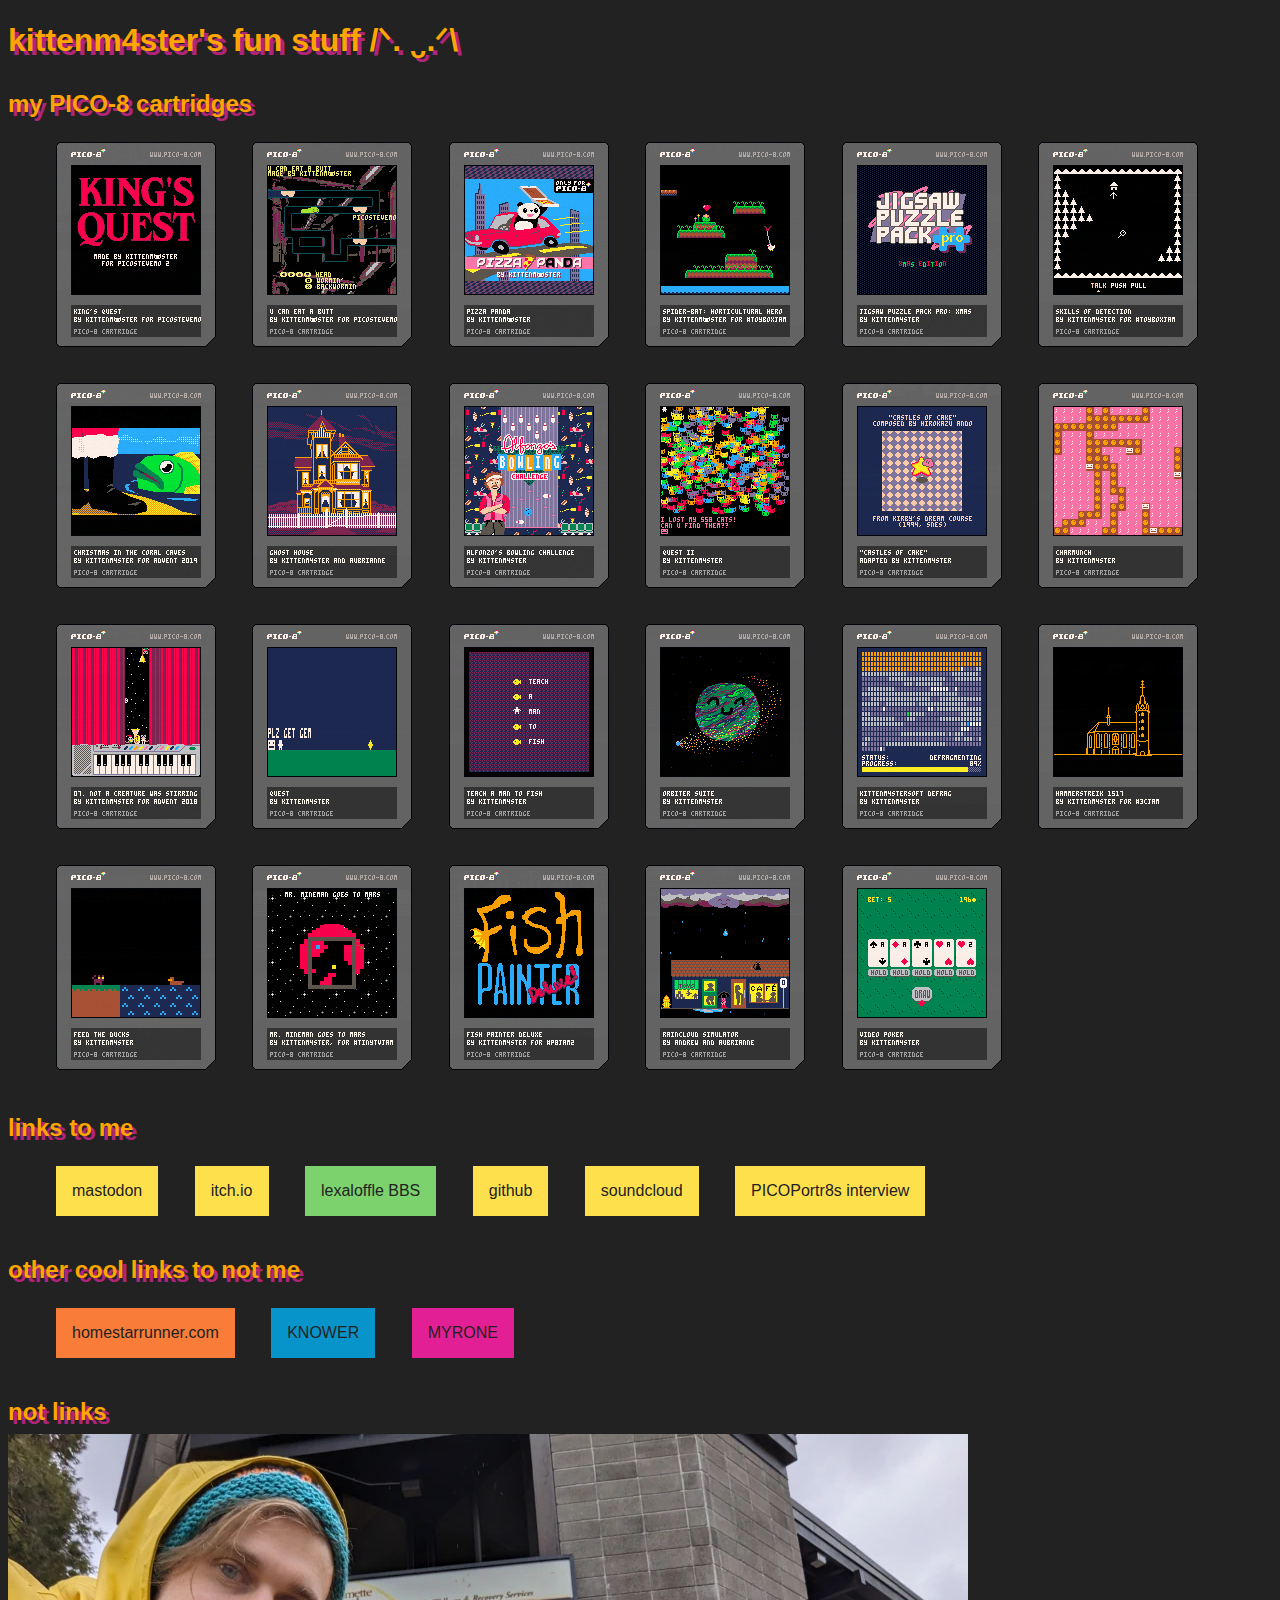
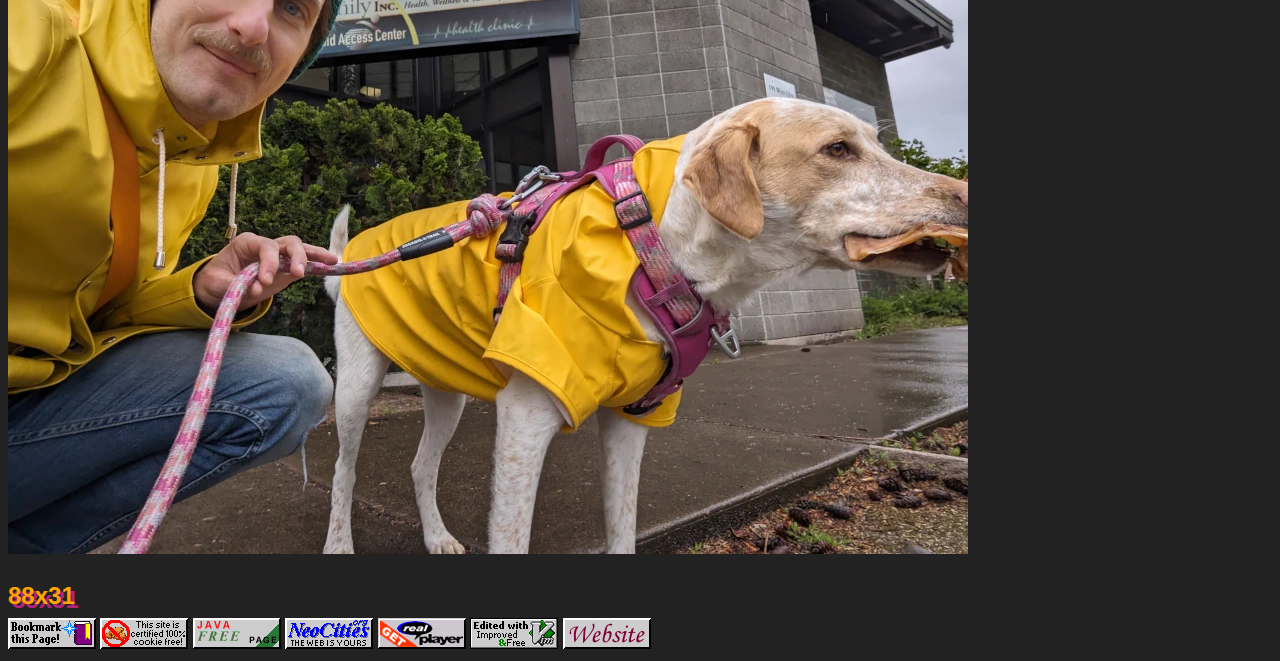
<file: index.html>
<!doctype html>
<html lang="en">
  <head>
    <meta charset="utf-8">
    <meta name="viewport" content="width=device-width, initial-scale=1.0">
    <meta name="theme-color" content="#222">
    <title>kittenm4ster's fun stuff /ᐠ. ᴗ.ᐟ\</title>
    <link href="css/style.css" rel="stylesheet" type="text/css" media="all">
    <link rel="icon" sizes="16x16" href="img/favicon_16.png">
    <link rel="icon" sizes="128x128" href="img/favicon_128.png">
  </head>
  <body>
    <header>
      <h1>kittenm4ster's fun stuff
        <span class="kaomoji">/ᐠ. <sub>ᴗ</sub>.ᐟ\</span>
      </h1>
    </header>

    <main>
      <h2>my PICO-8 cartridges</h2>
      <ul class="pico8-carts">
        <li>
          <a class="no-disco" href="https://kittenm4ster.itch.io/kings-quest">
            <img src="img/carts/kquest.p8.png" width="160" height="205" alt="KING'S QUEST" />
          </a>
        </li>
        <li>
          <a class="no-disco" href="https://kittenm4ster.itch.io/u-can-eat-a-butt">
            <img src="img/carts/buttworm.p8.png" width="160" height="205" alt="u can eat a butt" />
          </a>
        </li>
        <li>
          <a class="no-disco" href="https://pizzapanda.pizza">
            <img src="img/carts/pizza_panda.p8.png" width="160" height="205" alt="PIZZA PANDA" />
          </a>
        </li>
        <li>
          <a class="no-disco" href="https://kittenm4ster.itch.io/spider-bat-horticultural-hero">
            <img src="img/carts/spiderbat.p8.png" width="160" height="205" alt="Spider-Bat: Horticultural Hero" />
          </a>
        </li>
        <li>
          <a class="no-disco" href="https://kittenm4ster.itch.io/jigsaw-puzzle-pack-pro-xmas">
            <img src="img/carts/jigsaw_xmas.p8.png" width="160" height="205" alt="Jigsaw Puzzle Pack Pro: Xmas Edition" />
          </a>
        </li>
        <li>
          <a class="no-disco" href="https://kittenm4ster.itch.io/skills-of-detection">
            <img src="img/carts/skills_of_detection.p8.png" width="160" height="205" alt="Skills of Detection" />
          </a>
        </li>
        <li>
          <a class="no-disco" href="https://kittenm4ster.itch.io/christmas-in-the-coral-caves">
            <img src="img/carts/xmasfish.p8.png" width="160" height="205" alt="Christmas In The Coral Caves" />
          </a>
        </li>
        <li>
          <a class="no-disco" href="https://kittenm4ster.itch.io/ghost-house">
            <img src="img/carts/ghosthouse.p8.png" width="160" height="205" alt="GHOST HOUSE" />
          </a>
        </li>
        <li>
          <a class="no-disco" href="https://kittenm4ster.itch.io/abc">
            <img src="img/carts/abc.p8.png" width="160" height="205" alt="Alfonzo's Bowling Challenge" />
          </a>
        </li>
        <li>
          <a class="no-disco" href="https://kittenm4ster.itch.io/quest-2">
            <img src="img/carts/quest2.p8.png" width="160" height="205" alt="QUEST II" />
          </a>
        </li>
        <li>
          <a class="no-disco" href="https://www.lexaloffle.com/bbs/?pid=castlesofcake#p">
            <img src="img/carts/castlesofcake.p8.png" width="160" height="205" alt="&ldquo;Castles of Cake&rdquo;" />
          </a>
        </li>
        <li>
          <a class="no-disco" href="https://www.lexaloffle.com/bbs/?pid=charmunch#p">
            <img src="img/carts/charmunch.p8.png" width="160" height="205" alt="charmunch" />
          </a>
        </li>
        <li>
          <a class="no-disco" href="https://www.lexaloffle.com/bbs/?pid=nacwseswahmmm#p">
            <img src="img/carts/nacws.p8.png" width="160" height="205" alt="Not A Creature Was Stirring" />
          </a>
        </li>
        <li>
          <a class="no-disco" href="https://www.lexaloffle.com/bbs/?pid=59095#p">
            <img src="img/carts/quest.p8.png" width="160" height="205" alt="QUEST" />
          </a>
        </li>
        <li>
          <a class="no-disco" href="https://www.lexaloffle.com/bbs/?pid=56542#p">
            <img src="img/carts/l2fish.p8.png" width="160" height="205" alt="Teach A Man To Fish" />
          </a>
        </li>
        <li>
          <a class="no-disco" href="https://www.lexaloffle.com/bbs/?pid=51156#p">
            <img src="img/carts/orbsuite.p8.png" width="160" height="205" alt="Orbiter Suite" />
          </a>
        </li>
        <li>
          <a class="no-disco" href="https://www.lexaloffle.com/bbs/?pid=49283#p">
            <img src="img/carts/defrag.p8.png" width="160" height="205" alt="KITTENM4STERSOFT DEFRAG" />
          </a>
        </li>
        <li>
          <a class="no-disco" href="https://www.lexaloffle.com/bbs/?pid=45656#p">
            <img src="img/carts/luther.p8.png" width="160" height="205" alt="HAMMERSTREIK 1517" />
          </a>
        </li>
        <li>
          <a class="no-disco" href="https://www.lexaloffle.com/bbs/?pid=40777#p">
            <img src="img/carts/feedduck.p8.png" width="160" height="205" alt="Feed The Ducks" />
          </a>
        </li>
        <li>
          <a class="no-disco" href="https://www.lexaloffle.com/bbs/?pid=36322#p">
            <img src="img/carts/mineman.p8.png" width="160" height="205" alt="Mr. Mineman Goes to Mars" />
          </a>
        </li>
        <li>
          <a class="no-disco" href="https://www.lexaloffle.com/bbs/?pid=21725#p">
            <img src="img/carts/fishpaint.p8.png" width="160" height="205" alt="Fish Painter Deluxe!" />
          </a>
        </li>
        <li>
          <a class="no-disco" href="https://www.lexaloffle.com/bbs/?pid=17186#p">
            <img src="img/carts/cloudsim.p8.png" width="160" height="205" alt="Raincloud Simulator" />
          </a>
        </li>
        <li>
          <a class="no-disco" href="https://www.lexaloffle.com/bbs/?pid=51509#p">
            <img src="img/carts/vidpoker.p8.png" width="160" height="205" alt="Video Poker" />
          </a>
        </li>
      </ul>

      <h2>links to me</h2>
      <ul>
        <li><a rel="me" href="https://mastodon.gamedev.place/@kittenm4ster">mastodon</a></li>
        <li><a href="https://kittenm4ster.itch.io/">itch.io</a></li>
        <li><a href="https://www.lexaloffle.com/bbs/?uid=9551">lexaloffle BBS</a></li>
        <li><a href="https://github.com/andmatand">github</a></li>
        <li><a href="https://soundcloud.com/andmatand">soundcloud</a></li>
        <li><a href="interview/index.html">PICOPortr8s interview</a></li>
      </ul>

      <h2>other cool links to not me</h2>
      <ul>
        <li><a href="https://www.homestarrunner.com">homestarrunner.com</a></li>
        <li><a href="https://youtu.be/tuhe1CpHRxY">KNOWER</a></li>
        <li><a href="https://myrone.bandcamp.com/">MYRONE</a></li>
      </ul>

      <h2>not links</h2>
      <ul class="not-links">
        <li>
          <picture>
            <source type="image/webp" srcset="img/rain_buddies.webp">
            <img src="img/rain_buddies.jpg" width="960" height="720" alt="a photo of me and a dog outside wearing matching yellow raincoats" />
          </picture>
        </li>
      </ul>

      <h2>88x31</h2>
      <section id="badges">
        <a class="no-disco" href="javascript:alert('oh ummm i didn\'t think u would actually click this!');">
          <img src="img/badges/bookmark_this_page.gif" width="88" height="31" alt="Bookmark this Page!" />
        </a>
        <img src="img/badges/cookie_free.gif" width="88" height="31" alt="This site is certified 100% cookie free!" />
        <img src="img/badges/java_free.gif" width="88" height="31" alt="GET real player" />
        <a class="no-disco" href="https://neocities.org">
          <img src="img/badges/neocities.gif" width="88" height="31" alt="NeoCities.org THE WEB IS YOURS" />
        </a>
        <img src="img/badges/realp.gif" width="88" height="31" alt="GET real player" />
        <a class="no-disco" href="https://www.vim.org">
          <img src="img/badges/vim.gif" width="88" height="31" alt="Edited with Vim" />
        </a>
        <a class="no-disco" href="https://www.example.com">
          <img src="img/badges/website.gif" width="88" height="31" alt="Website" />
        </a>
      </section>
    </main>

    <script src="js/main.js"></script>
  </body>
</html>
</file>
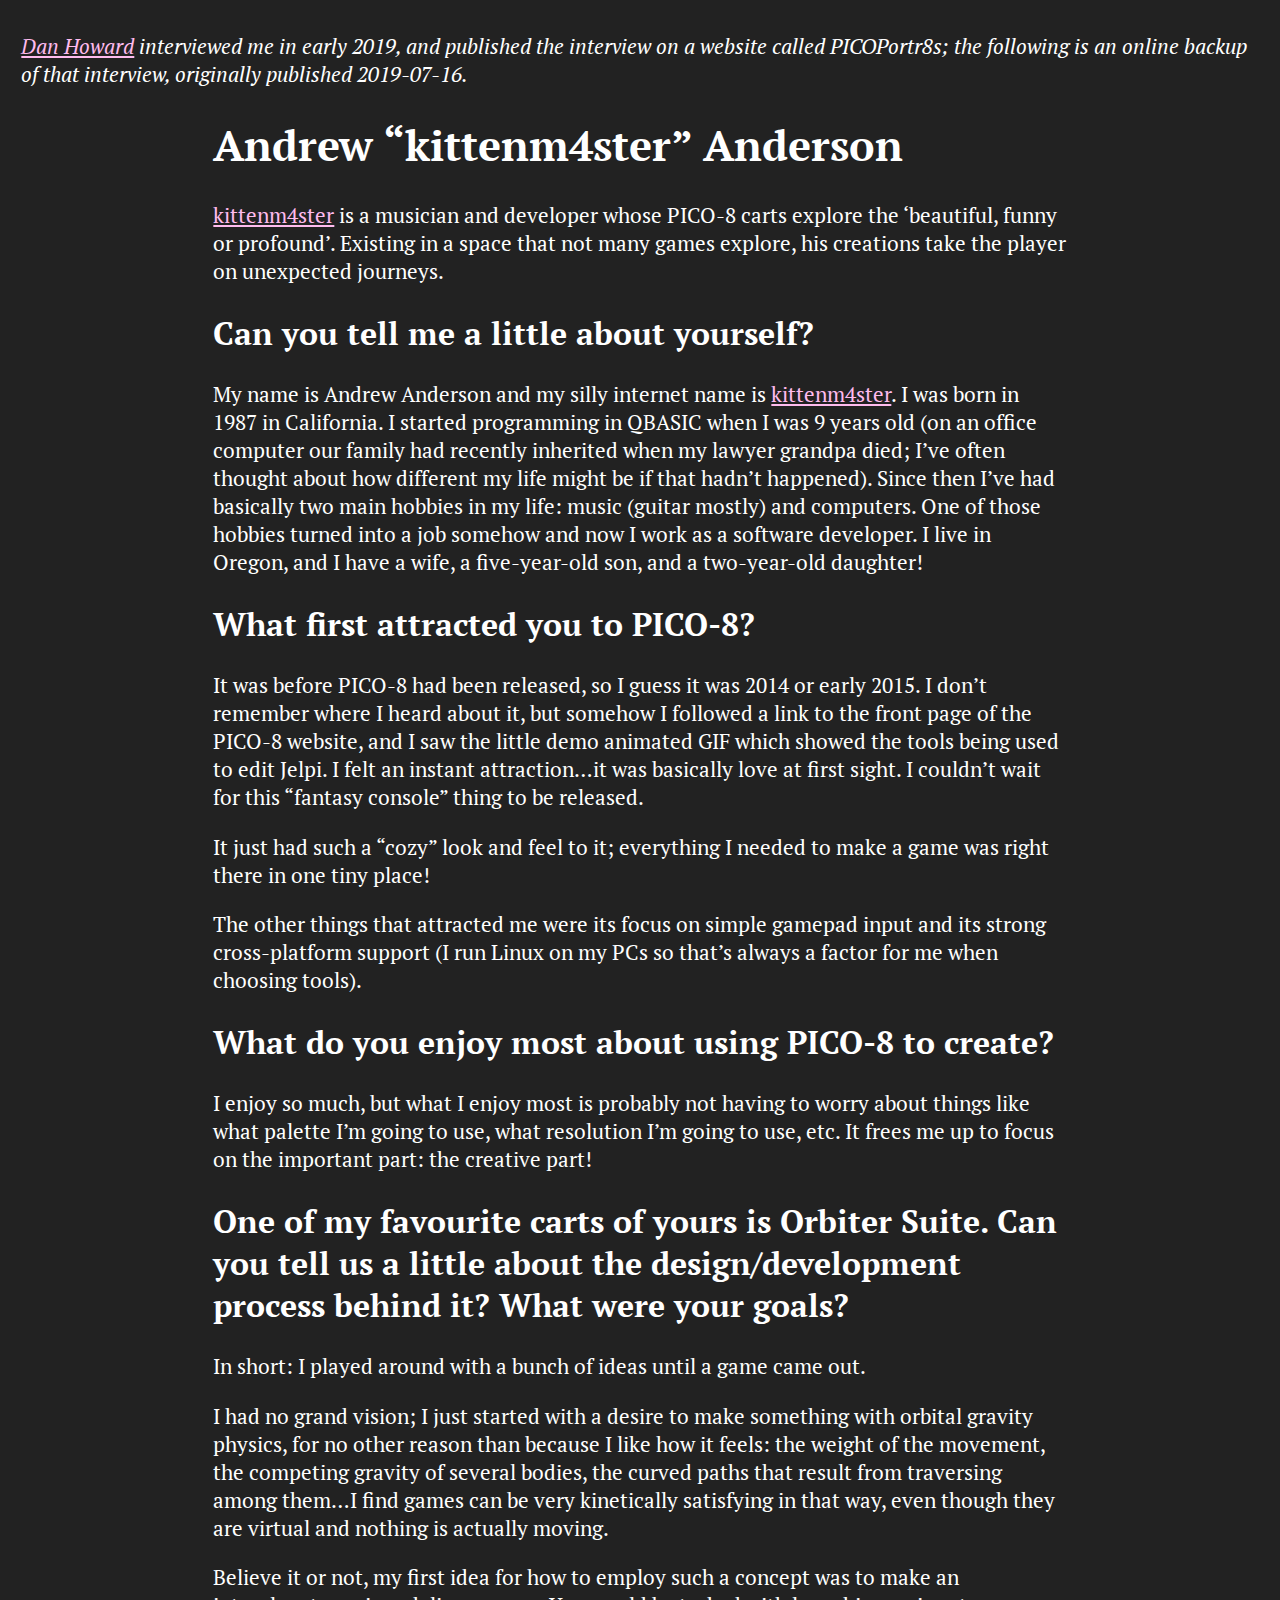
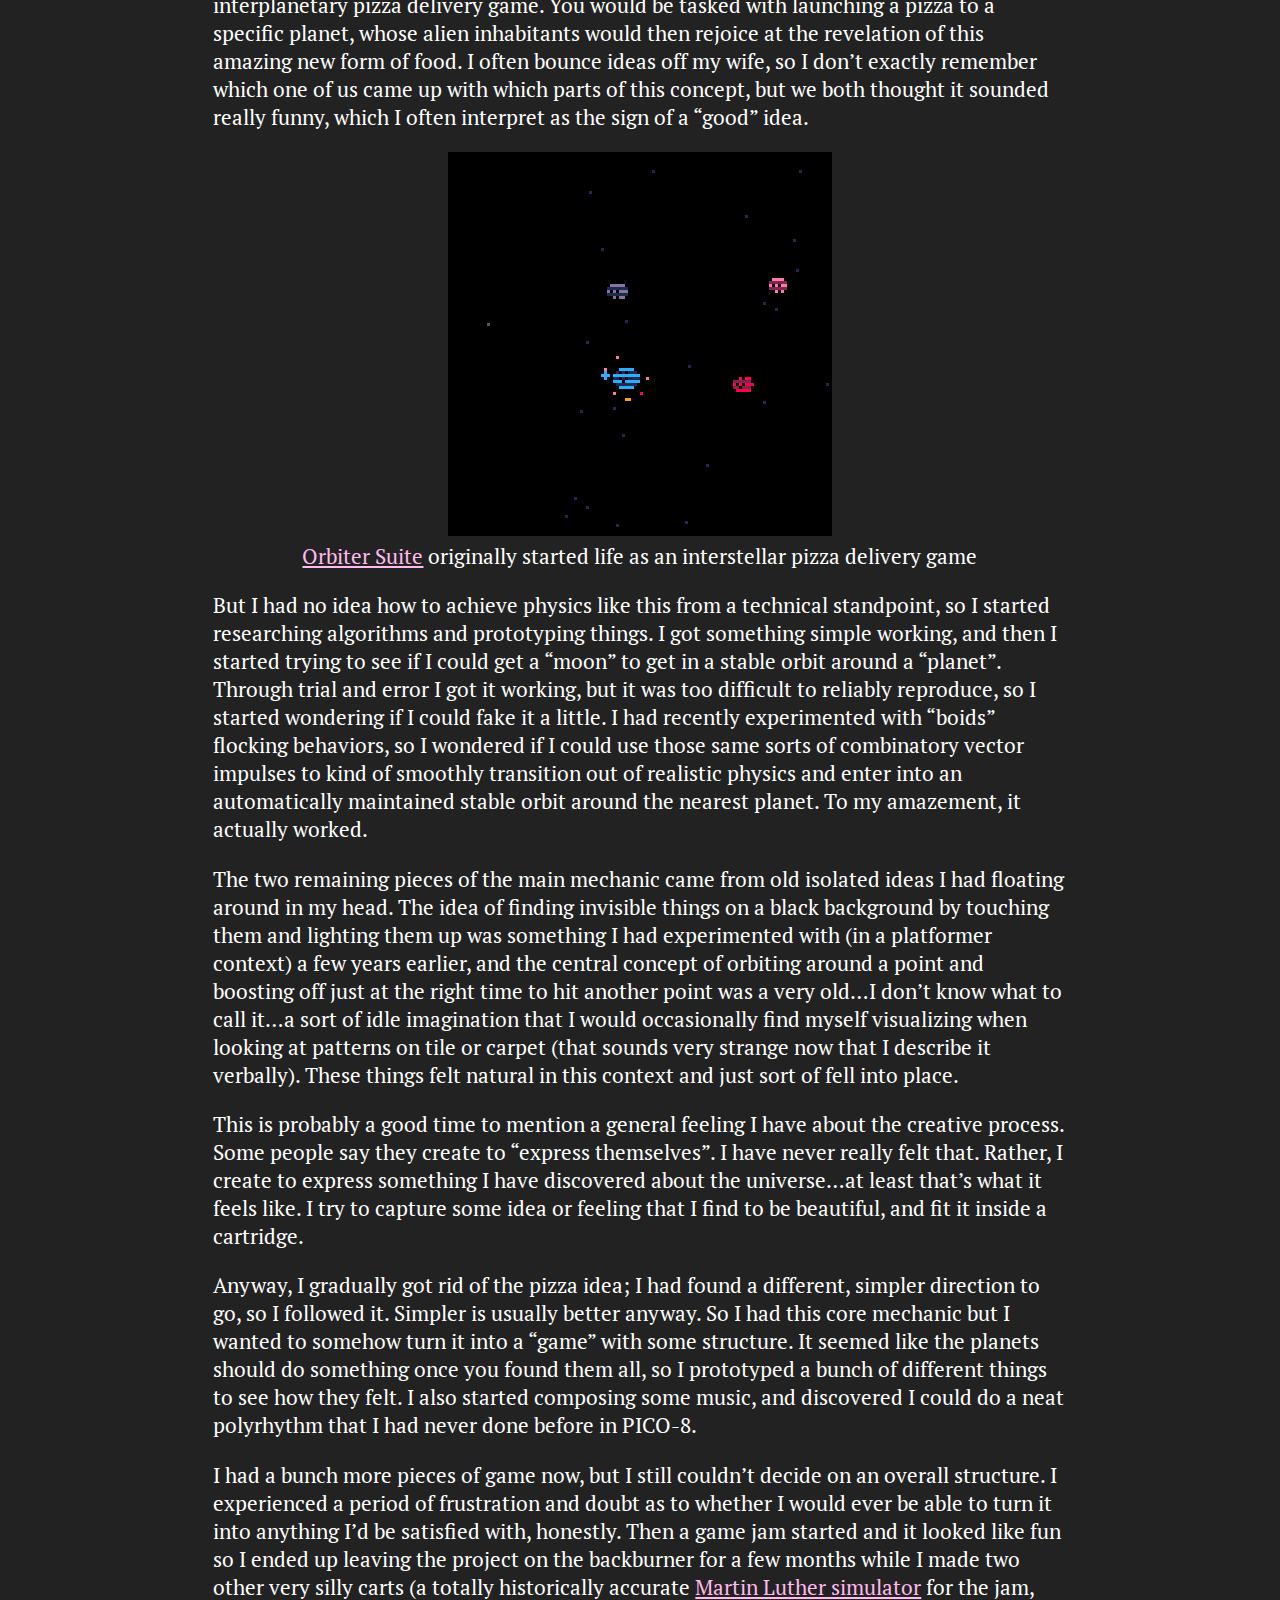
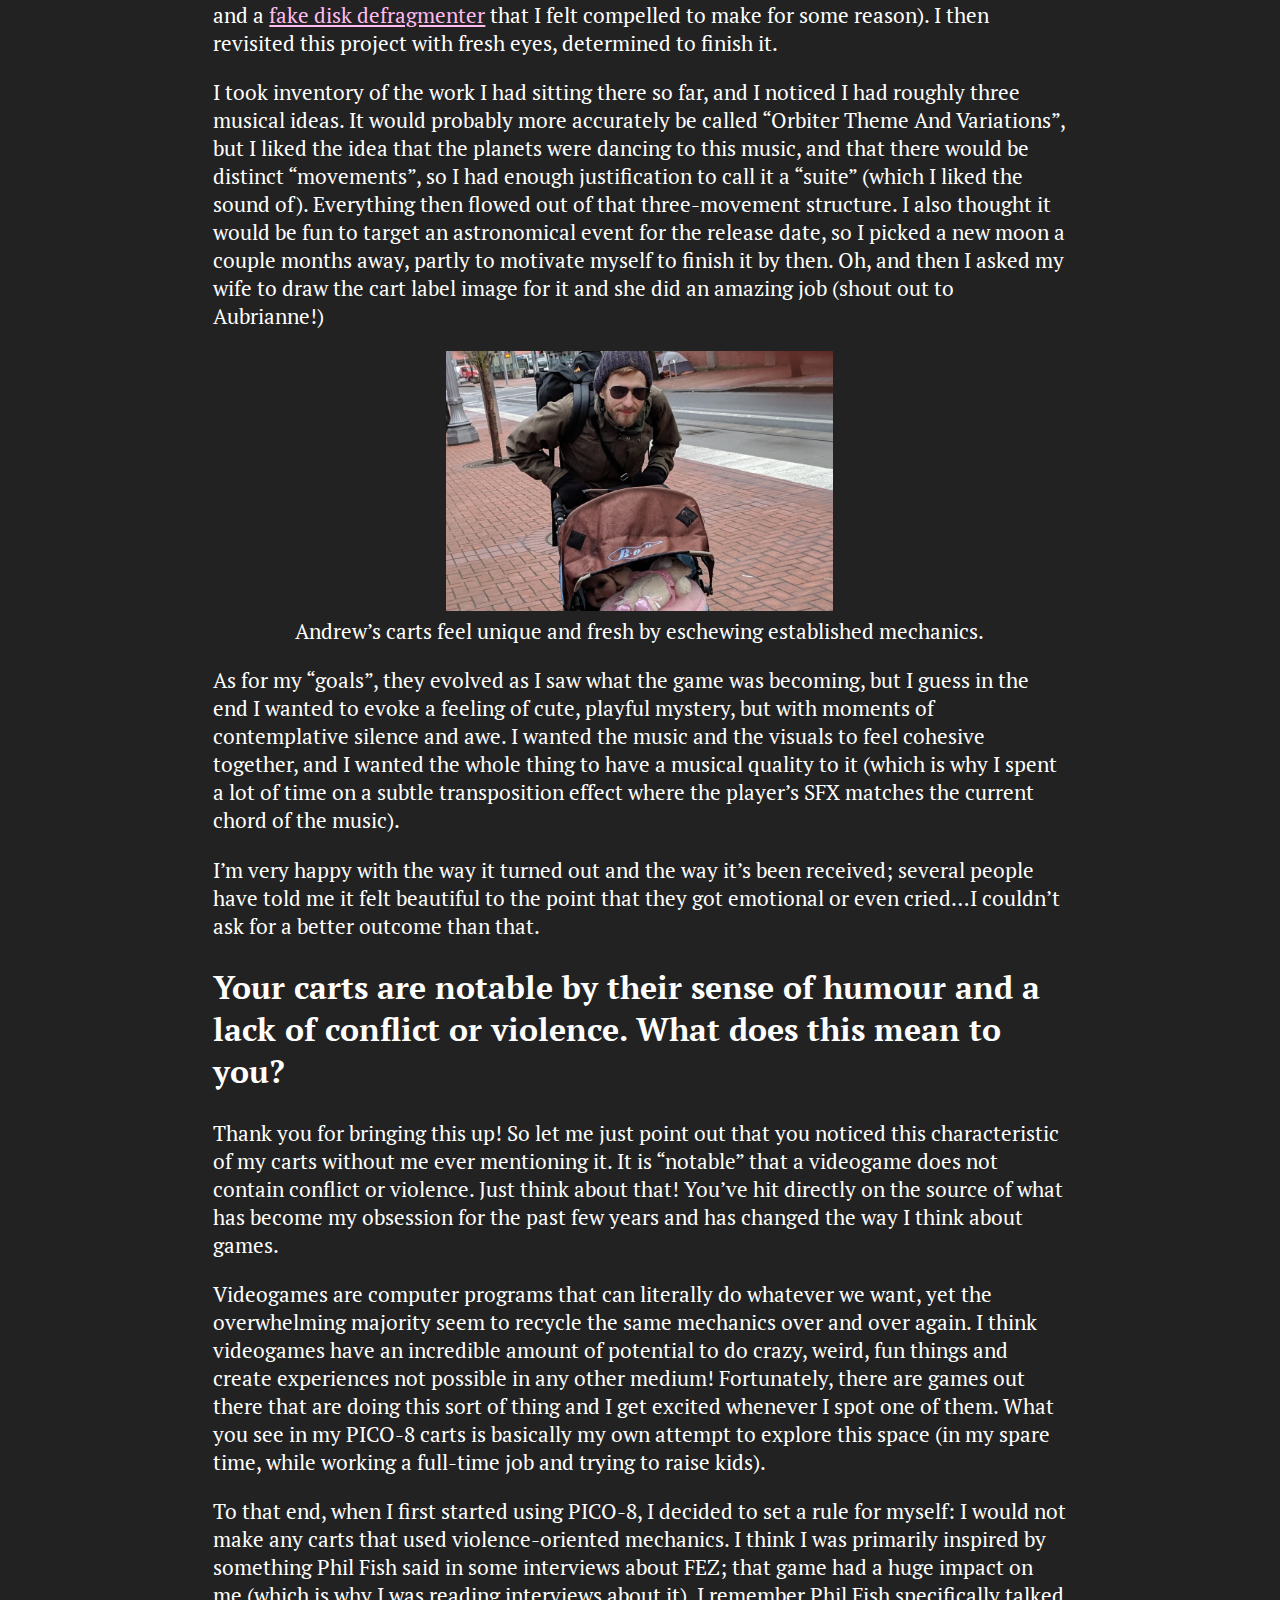
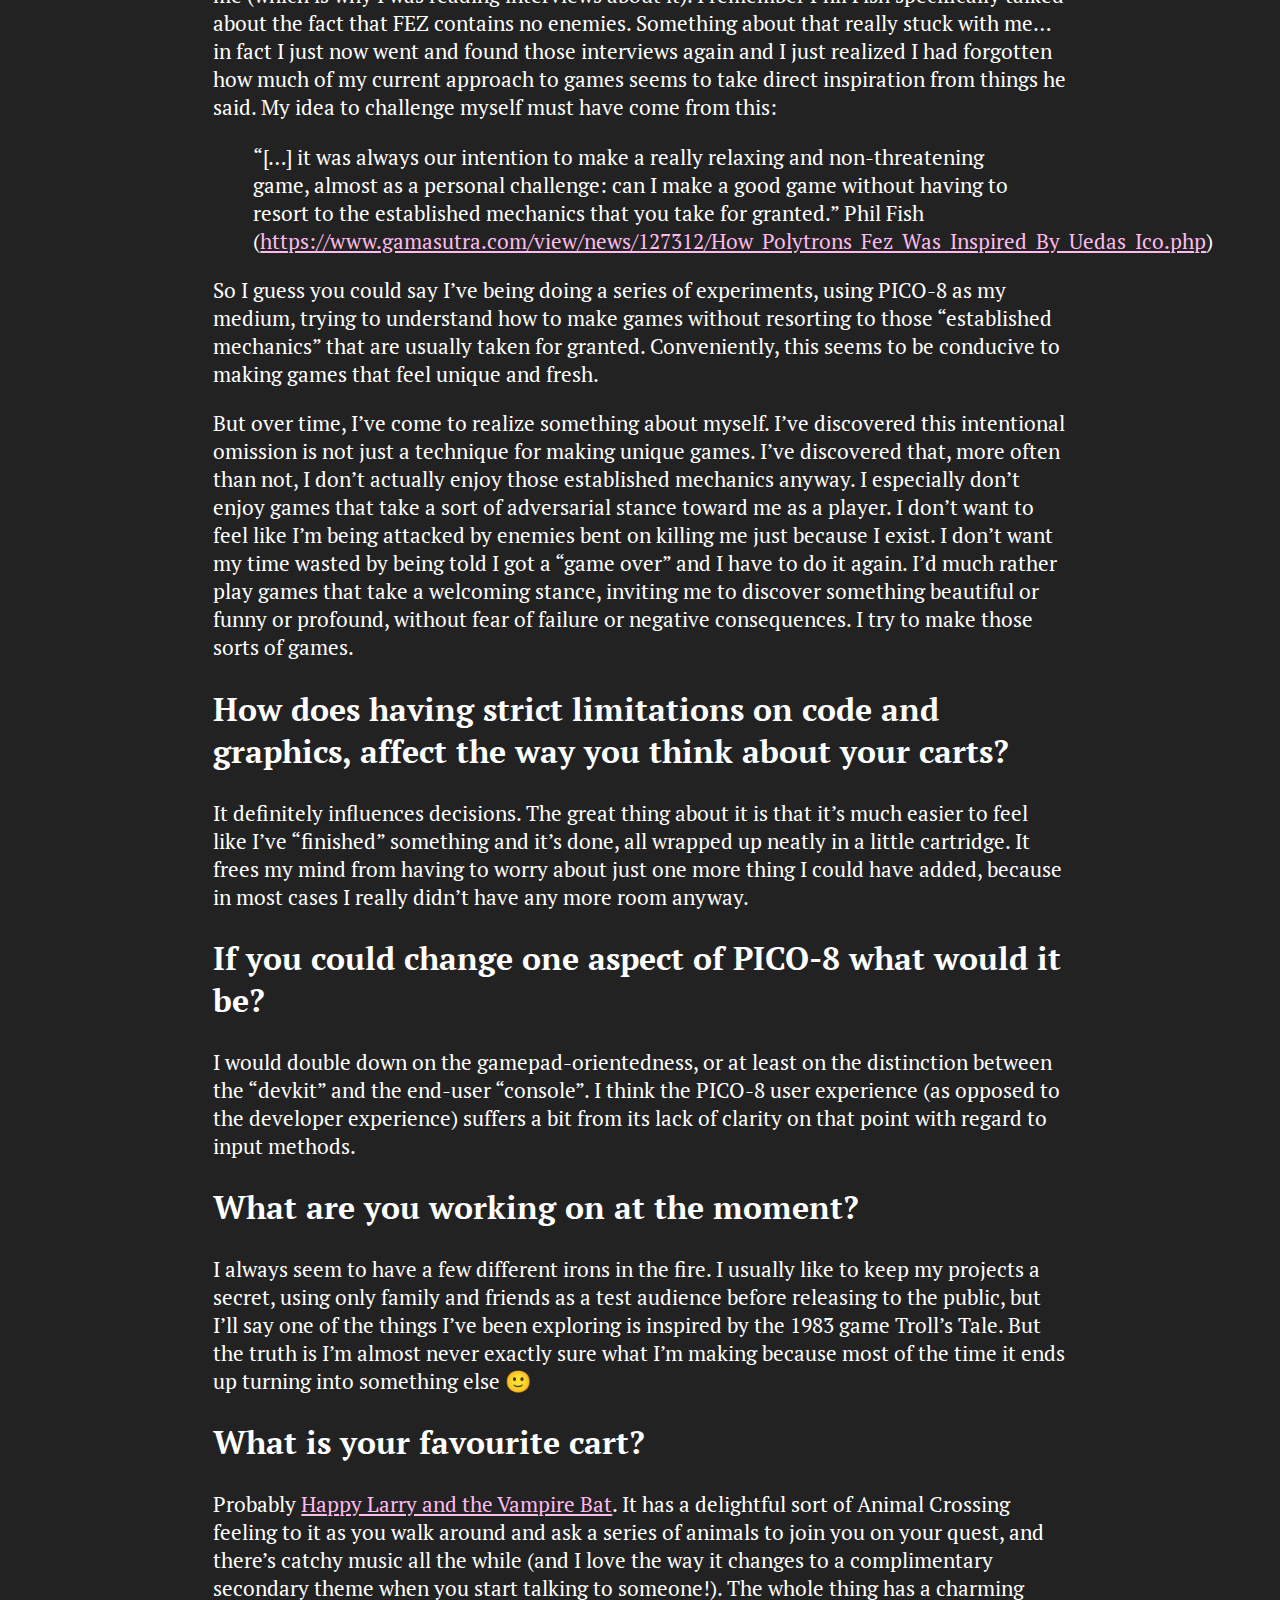
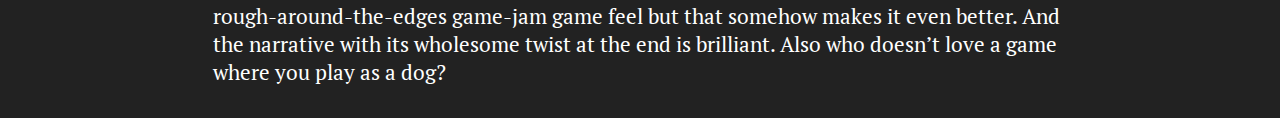
<file: interview/index.html>
<!DOCTYPE html>
<html lang="en">
  <head>
    <meta http-equiv="Content-Type" content="text/html; charset=UTF-8">
    <meta name="viewport" content="width=device-width, initial-scale=1.0">
    <meta name="theme-color" content="#222">
    <title>Andrew “kittenm4ster” Anderson – PICOPortr8s</title>

    <link rel="stylesheet"
          href="https://fonts.googleapis.com/css?family=PT+Serif">
    <style type="text/css">
      html, body {
        margin: .5rem;
        padding: 0;
        background: #222;
        color: #fff;
        font-family: 'PT Serif', serif;
        font-size: 16pt;
      }

      a:link, a:hover, a:active, a:visited {
        color: #fbef;
      }

      main {
        margin: 0 auto;
        width: 40rem;
      }

      figure {
        text-align: center;
      }

      @media (max-width: 768px) {
        main {
          width: inherit;
          word-wrap: break-word;
        }

        figure img {
          width: 100%;
        }
      }
    </style>
  </head>

  <body>
    <p><em>
      <a href="https://twitter.com/DanHowardGames">Dan Howard</a> interviewed
      me in early 2019, and published the interview on a website called
      PICOPortr8s; the following is an online backup of that interview,
      originally published 2019-07-16.
    </em></p>

    <main>
        <h1>Andrew “kittenm4ster” Anderson</h1>

<p><a href="https://twitter.com/kittenm4ster">kittenm4ster</a> is a musician and developer whose PICO-8 carts explore the ‘beautiful, funny or profound’. Existing in a space that not many games explore, his creations take the player on unexpected journeys.</p>
<h2>Can you tell me a little about yourself?</h2>
<p>My name is Andrew Anderson and my silly internet name is <a href="https://twitter.com/kittenm4ster">kittenm4ster</a>. I was born in 1987 in California. I started programming in QBASIC when I was 9 years old (on an office computer our family had recently inherited when my lawyer grandpa died; I’ve often thought about how different my life might be if that hadn’t happened). Since then I’ve had basically two main hobbies in my life: music (guitar mostly) and computers. One of those hobbies turned into a job somehow and now I work as a software developer. I live in Oregon, and I have a wife, a five-year-old son, and a two-year-old daughter!</p>
<h2>What first attracted you to PICO-8?</h2>
<p>It was before PICO-8 had been released, so I guess it was 2014 or early 2015. I don’t remember where I heard about it, but somehow I followed a link to the front page of the PICO-8 website, and I saw the little demo animated GIF which showed the tools being used to edit Jelpi. I felt an instant attraction…it was basically love at first sight. I couldn’t wait for this “fantasy console” thing to be released.</p>
<p>It just had such a “cozy” look and feel to it; everything I needed to make a game was right there in one tiny place!</p>
<p>The other things that attracted me were its focus on simple gamepad input and its strong cross-platform support (I run Linux on my PCs so that’s always a factor for me when choosing tools).</p>
<h2>What do you enjoy most about using PICO-8 to create?</h2>
<p>I enjoy so much, but what I enjoy most is probably not having to worry about things like what palette I’m going to use, what resolution I’m going to use, etc. It frees me up to focus on the important part: the creative part!</p>
<h2>One of my favourite carts of yours is Orbiter Suite. Can you tell us a little about the design/development process behind it? What were your goals?</h2>
<p>In short: I played around with a bunch of ideas until a game came out.</p>
<p>I had no grand vision; I just started with a desire to make something with orbital gravity physics, for no other reason than because I like how it feels: the weight of the movement, the competing gravity of several bodies, the curved paths that result from traversing among them…I find games can be very kinetically satisfying in that way, even though they are virtual and nothing is actually moving.</p>
<p>Believe it or not, my first idea for how to employ such a concept was to make an interplanetary pizza delivery game. You would be tasked with launching a pizza to a specific planet, whose alien inhabitants would then rejoice at the revelation of this amazing new form of food. I often bounce ideas off my wife, so I don’t exactly remember which one of us came up with which parts of this concept, but we both thought it sounded really funny, which I often interpret as the sign of a “good” idea.</p>
<figure>
  <img src="pizza_1.gif" alt="" />
  <figcaption>
    <a href="https://kittenm4ster.itch.io/orbiter-suite">Orbiter Suite</a>
    originally started life as an interstellar pizza delivery game
  </figcaption>
</figure>
<p>But I had no idea how to achieve physics like this from a technical standpoint, so I started researching algorithms and prototyping things. I got something simple working, and then I started trying to see if I could get a “moon” to get in a stable orbit around a “planet”. Through trial and error I got it working, but it was too difficult to reliably reproduce, so I started wondering if I could fake it a little. I had recently experimented with “boids” flocking behaviors, so I wondered if I could use those same sorts of combinatory vector impulses to kind of smoothly transition out of realistic physics and enter into an automatically maintained stable orbit around the nearest planet. To my amazement, it actually worked.</p>
<p>The two remaining pieces of the main mechanic came from old isolated ideas I had floating around in my head. The idea of finding invisible things on a black background by touching them and lighting them up was something I had experimented with (in a platformer context) a few years earlier, and the central concept of orbiting around a point and boosting off just at the right time to hit another point was a very old…I don’t know what to call it…a sort of idle imagination that I would occasionally find myself visualizing when looking at patterns on tile or carpet (that sounds very strange now that I describe it verbally). These things felt natural in this context and just sort of fell into place.</p>
<p>This is probably a good time to mention a general feeling I have about the creative process. Some people say they create to “express themselves”. I have never really felt that. Rather, I create to express something I have discovered about the universe…at least that’s what it feels like. I try to capture some idea or feeling that I find to be beautiful, and fit it inside a cartridge.</p>
<p>Anyway, I gradually got rid of the pizza idea; I had found a different, simpler direction to go, so I followed it. Simpler is usually better anyway. So I had this core mechanic but I wanted to somehow turn it into a “game” with some structure. It seemed like the planets should do something once you found them all, so I prototyped a bunch of different things to see how they felt. I also started composing some music, and discovered I could do a neat polyrhythm that I had never done before in PICO-8.</p>
<p>I had a bunch more pieces of game now, but I still couldn’t decide on an overall structure. I experienced a period of frustration and doubt as to whether I would ever be able to turn it into anything I’d be satisfied with, honestly. Then a game jam started and it looked like fun so I ended up leaving the project on the backburner for a few months while I made two other very silly carts (a totally historically accurate <a href="https://www.lexaloffle.com/bbs/?pid=45572#p">Martin Luther simulator</a> for the jam, and a <a href="https://www.lexaloffle.com/bbs/?pid=49180#p">fake disk defragmenter</a> that I felt compelled to make for some reason). I then revisited this project with fresh eyes, determined to finish it.</p>
<p>I took inventory of the work I had sitting there so far, and I noticed I had roughly three musical ideas. It would probably more accurately be called “Orbiter Theme And Variations”, but I liked the idea that the planets were dancing to this music, and that there would be distinct “movements”, so I had enough justification to call it a “suite” (which I liked the sound of). Everything then flowed out of that three-movement structure. I also thought it would be fun to target an astronomical event for the release date, so I picked a new moon a couple months away, partly to motivate myself to finish it by then. Oh, and then I asked my wife to draw the cart label image for it and she did an amazing job (shout out to Aubrianne!)</p>
<figure>
  <img src="andrew.jpg" alt="Andrew Anderson wearing a coat, gloves, beanie, and sunglasses and pushing a stroller containing a small child" width="387px" />
  <figcaption>
    Andrew’s carts feel unique and fresh by eschewing established mechanics.
  </figcaption>
</figure>
<p>As for my “goals”, they evolved as I saw what the game was becoming, but I guess in the end I wanted to evoke a feeling of cute, playful mystery, but with moments of contemplative silence and awe. I wanted the music and the visuals to feel cohesive together, and I wanted the whole thing to have a musical quality to it (which is why I spent a lot of time on a subtle transposition effect where the player’s SFX matches the current chord of the music).</p>
<p>I’m very happy with the way it turned out and the way it’s been received; several people have told me it felt beautiful to the point that they got emotional or even cried…I couldn’t ask for a better outcome than that.</p>
<h2>Your carts are notable by their sense of humour and a lack of conflict or violence. What does this mean to you?</h2>
<p>Thank you for bringing this up! So let me just point out that you noticed this characteristic of my carts without me ever mentioning it. It is “notable” that a videogame does not contain conflict or violence. Just think about that! You’ve hit directly on the source of what has become my obsession for the past few years and has changed the way I think about games.</p>
<p>Videogames are computer programs that can literally do whatever we want, yet the overwhelming majority seem to recycle the same mechanics over and over again. I think videogames have an incredible amount of potential to do crazy, weird, fun things and create experiences not possible in any other medium! Fortunately, there are games out there that are doing this sort of thing and I get excited whenever I spot one of them. What you see in my PICO-8 carts is basically my own attempt to explore this space (in my spare time, while working a full-time job and trying to raise kids).</p>
<p>To that end, when I first started using PICO-8, I decided to set a rule for myself: I would not make any carts that used violence-oriented mechanics. I think I was primarily inspired by something Phil Fish said in some interviews about FEZ; that game had a huge impact on me (which is why I was reading interviews about it). I remember Phil Fish specifically talked about the fact that FEZ contains no enemies. Something about that really stuck with me…in fact I just now went and found those interviews again and I just realized I had forgotten how much of my current approach to games seems to take direct inspiration from things he said. My idea to challenge myself must have come from this:</p>
<blockquote><p>“[…] it was always our intention to make a really relaxing and non-threatening game, almost as a personal challenge: can I make a good game without having to resort to the established mechanics that you take for granted.” Phil Fish (<a href="https://www.gamasutra.com/view/news/127312/How_Polytrons_Fez_Was_Inspired_By_Uedas_Ico.php">https://www.gamasutra.com/view/news/127312/How_Polytrons_Fez_Was_Inspired_By_Uedas_Ico.php</a>)</p></blockquote>
<p>So I guess you could say I’ve being doing a series of experiments, using PICO-8 as my medium, trying to understand how to make games without resorting to those “established mechanics” that are usually taken for granted. Conveniently, this seems to be conducive to making games that feel unique and fresh.</p>
<p>But over time, I’ve come to realize something about myself. I’ve discovered this intentional omission is not just a technique for making unique games. I’ve discovered that, more often than not, I don’t actually enjoy those established mechanics anyway. I especially don’t enjoy games that take a sort of adversarial stance toward me as a player. I don’t want to feel like I’m being attacked by enemies bent on killing me just because I exist. I don’t want my time wasted by being told I got a “game over” and I have to do it again. I’d much rather play games that take a welcoming stance, inviting me to discover something beautiful or funny or profound, without fear of failure or negative consequences. I try to make those sorts of games.</p>
<h2>How does having strict limitations on code and graphics, affect the way you think about your carts?</h2>
<p>It definitely influences decisions. The great thing about it is that it’s much easier to feel like I’ve “finished” something and it’s done, all wrapped up neatly in a little cartridge. It frees my mind from having to worry about just one more thing I could have added, because in most cases I really didn’t have any more room anyway.</p>
<h2>If you could change one aspect of PICO-8 what would it be?</h2>
<p>I would double down on the gamepad-orientedness, or at least on the distinction between the “devkit” and the end-user “console”. I think the PICO-8 user experience (as opposed to the developer experience) suffers a bit from its lack of clarity on that point with regard to input methods.</p>
<h2>What are you working on at the moment?</h2>
<p>I always seem to have a few different irons in the fire. I usually like to keep my projects a secret, using only family and friends as a test audience before releasing to the public, but I’ll say one of the things I’ve been exploring is inspired by the 1983 game Troll’s Tale. But the truth is I’m almost never exactly sure what I’m making because most of the time it ends up turning into something else 🙂</p>
<h2>What is your favourite cart?</h2>
<p>Probably <a href="https://www.lexaloffle.com/bbs/?tid=30172">Happy Larry and the Vampire Bat</a>. It has a delightful sort of Animal Crossing feeling to it as you walk around and ask a series of animals to join you on your quest, and there’s catchy music all the while (and I love the way it changes to a complimentary secondary theme when you start talking to someone!). The whole thing has a charming rough-around-the-edges game-jam game feel but that somehow makes it even better. And the narrative with its wholesome twist at the end is brilliant. Also who doesn’t love a game where you play as a dog?</p>
    </main>
  </body>
</html>
</file>
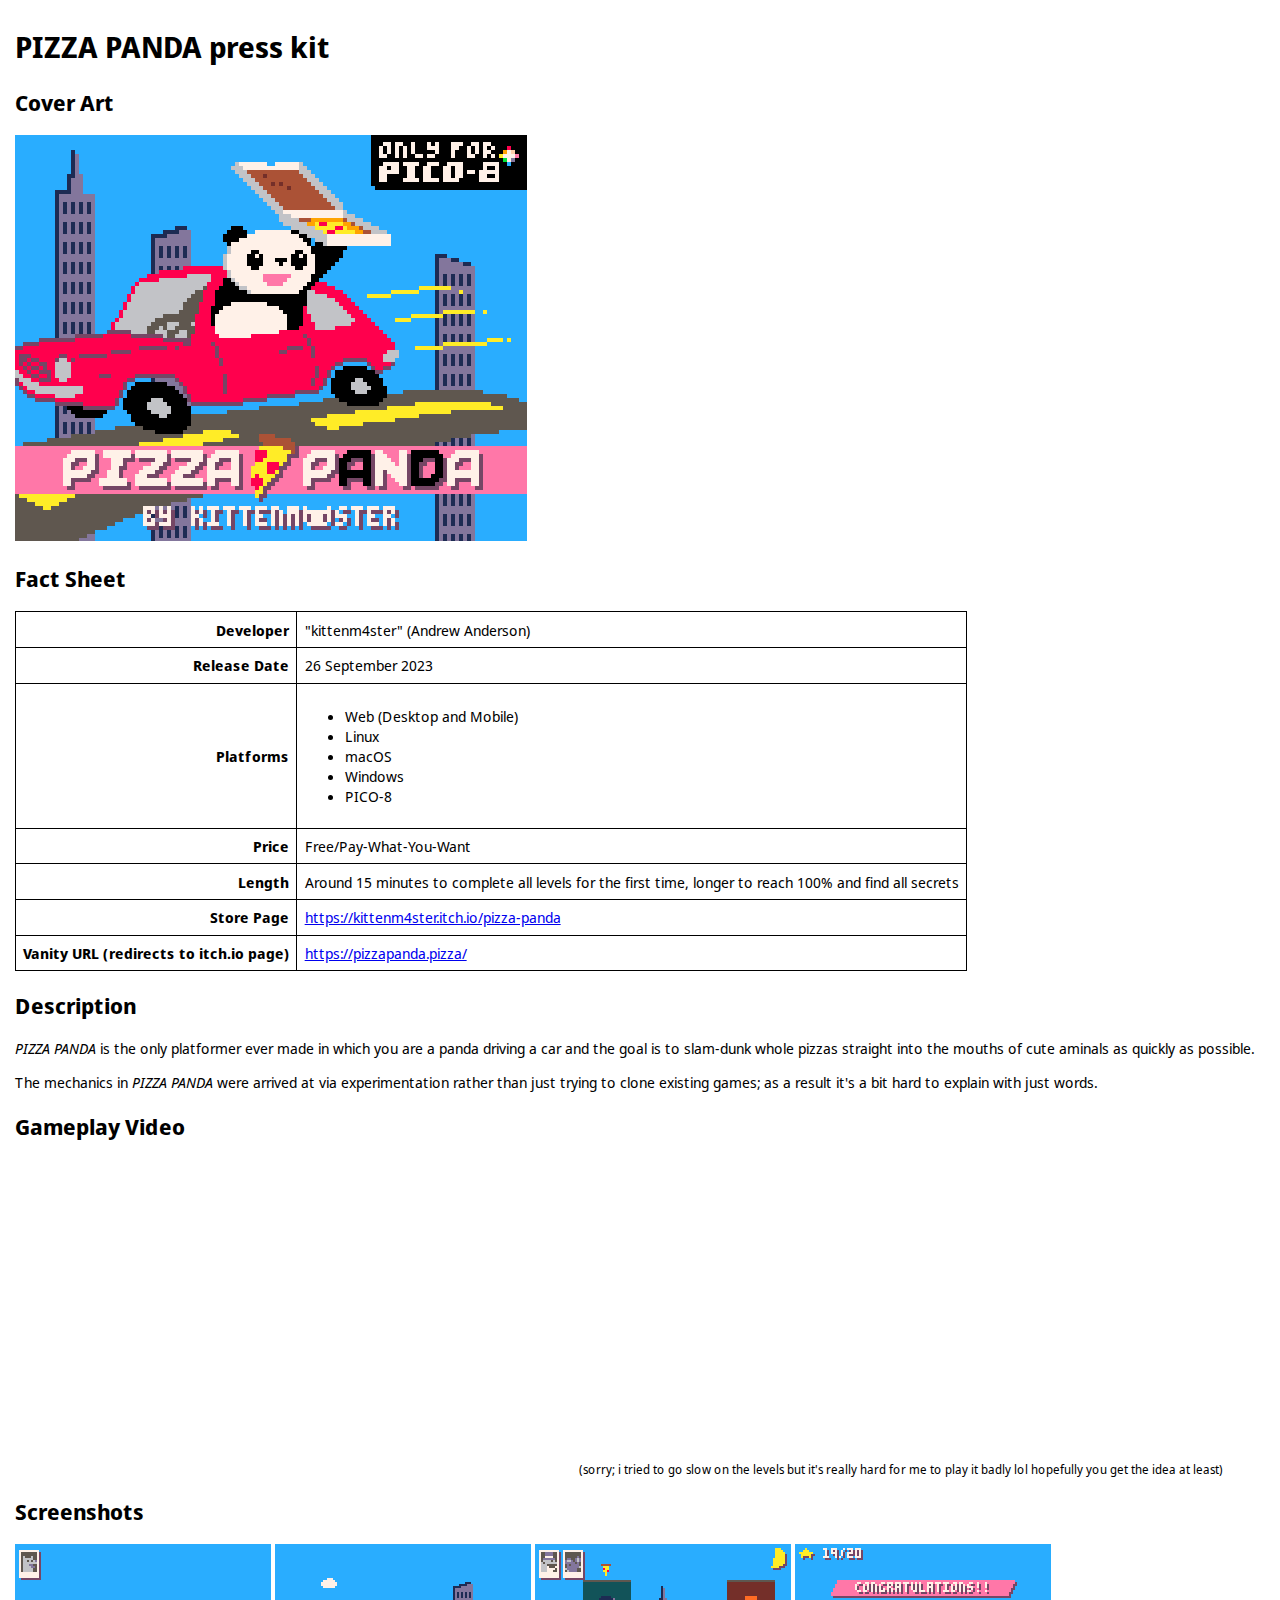
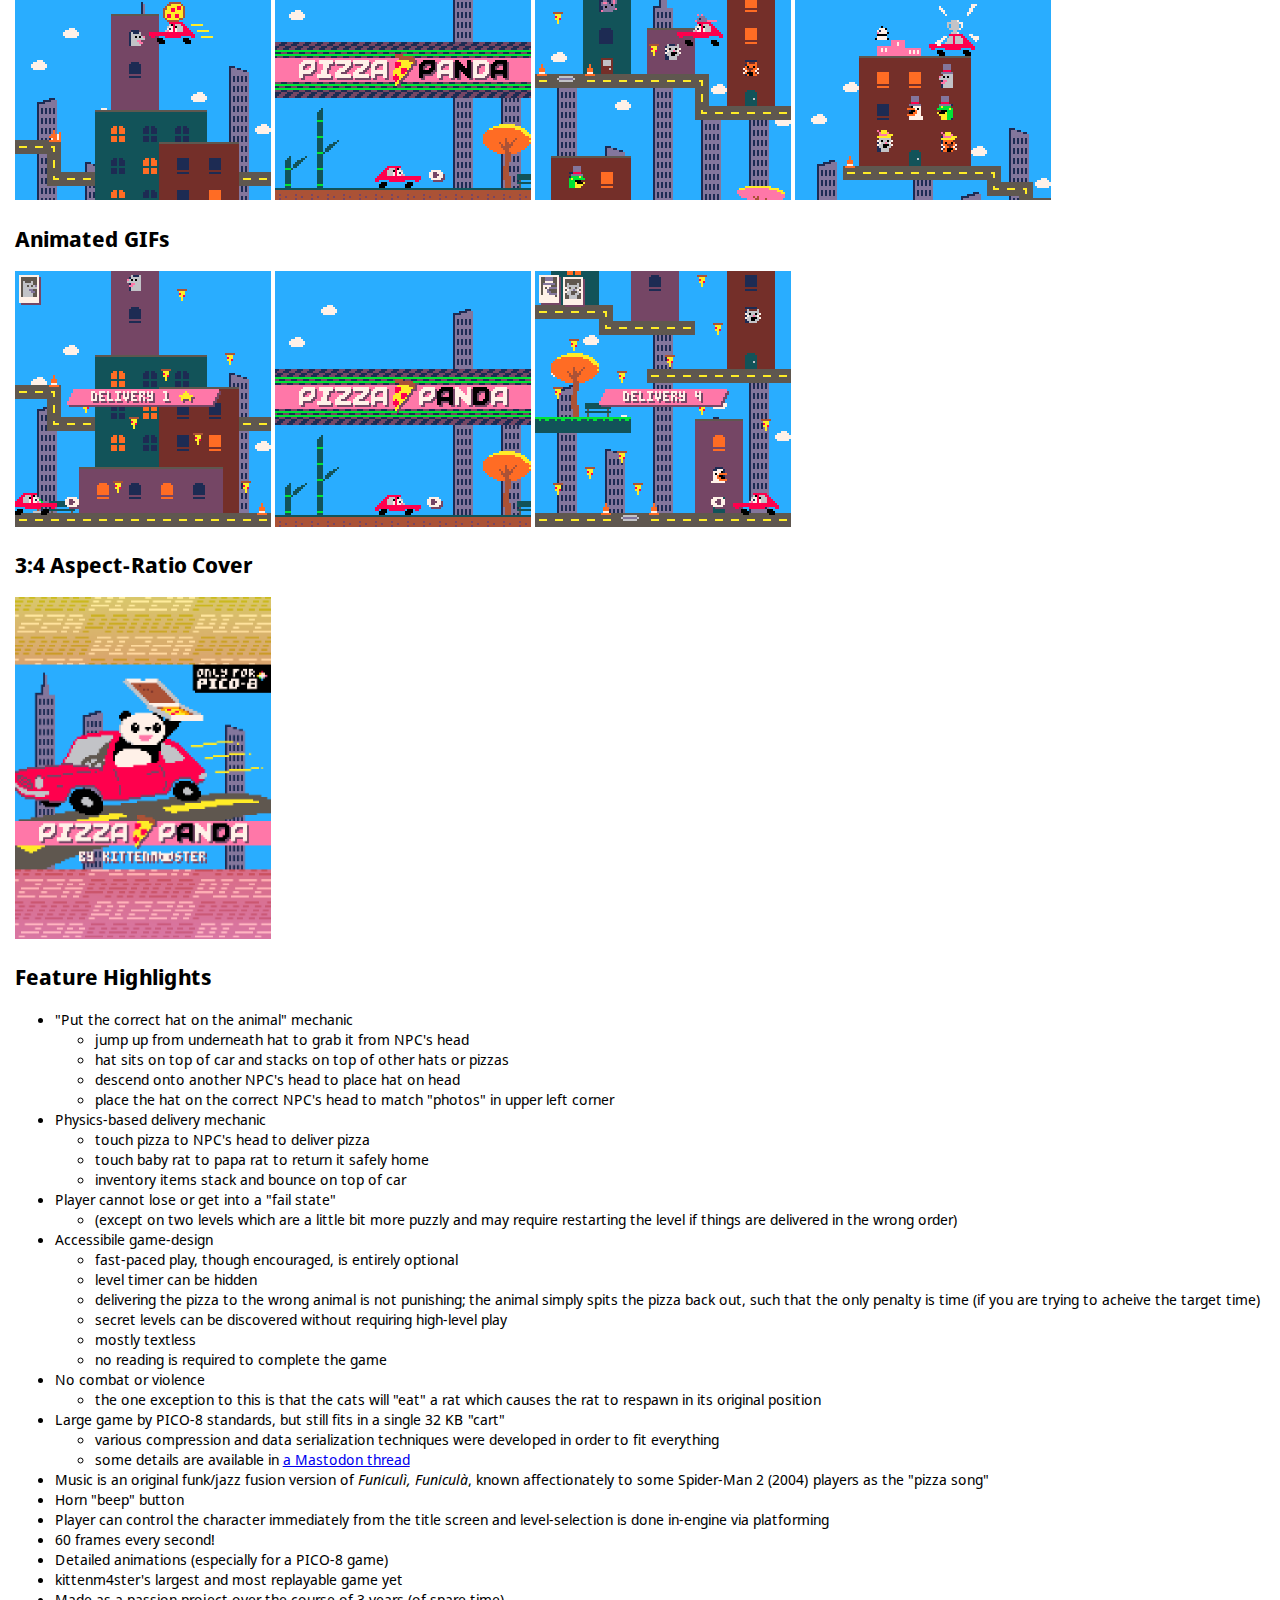
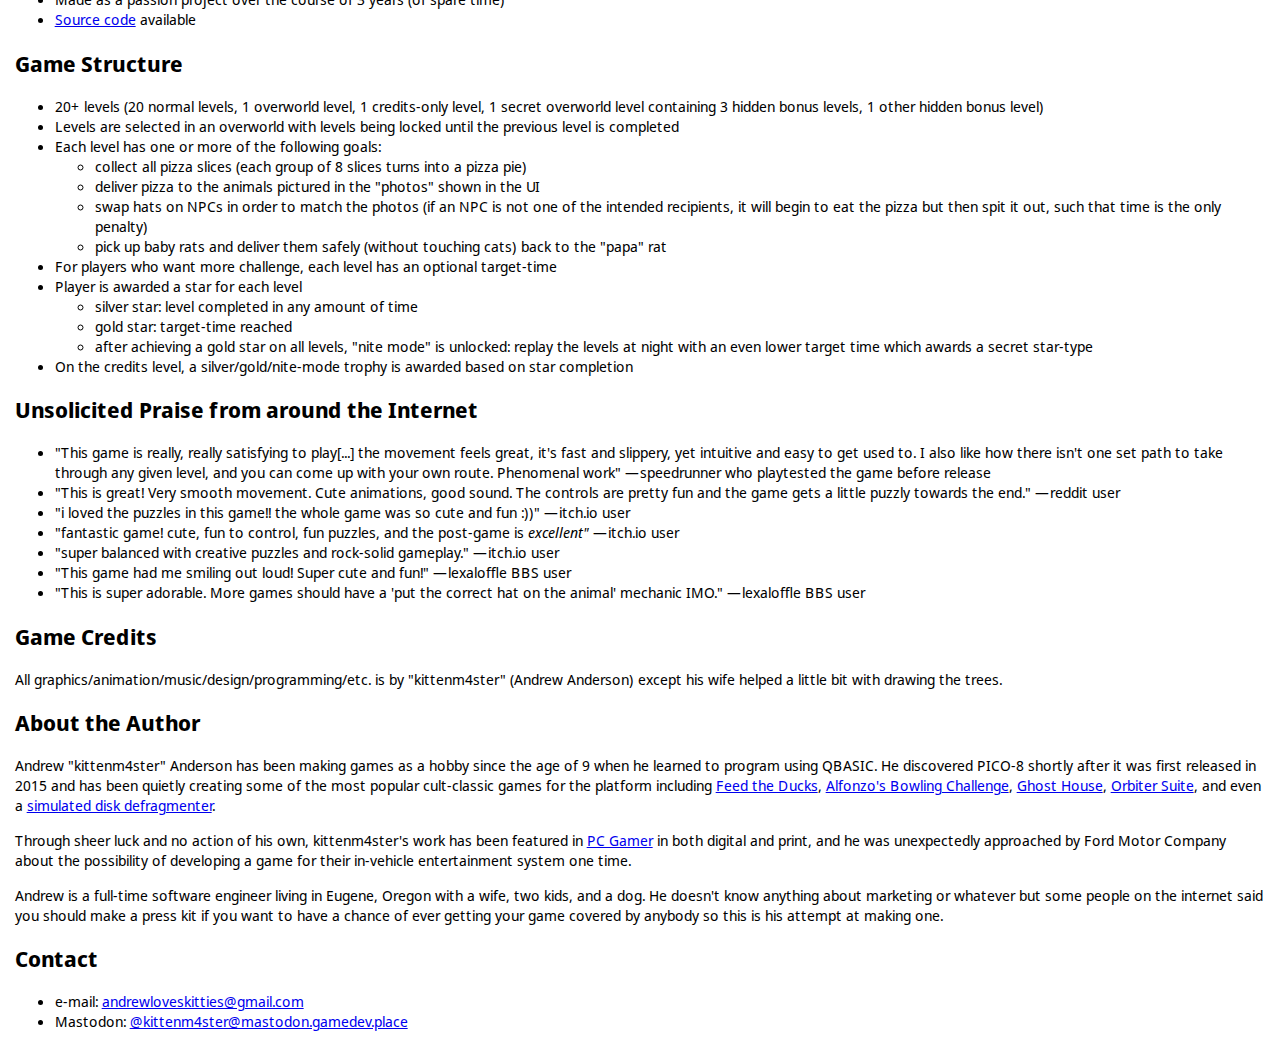
<file: presskit/pizza-panda/index.html>
<!DOCTYPE html>
<html lang="en">
  <head>
    <meta http-equiv="Content-Type" content="text/html; charset=UTF-8">
    <meta name="robots" content="noindex">
    <meta name="viewport" content="width=device-width, initial-scale=1.0">
    <title>PIZZA PANDA press kit</title>

    <link rel="stylesheet"
          href="https://fonts.googleapis.com/css2?family=Noto+Sans+Display&display=swap">
    <style>
      html, body {
        margin: .5rem;
        padding: 0;
        background: #fff;
        color: #000;
        font-family: 'Noto Sans Display', sans-serif;
        font-size: 11pt;
      }

      table {
        border-collapse: collapse;
      }

      th, td {
        border: 1px solid #000;
        margin: 0;
        padding: .5em;
      }

      th {
        text-align: right;
      }

      img, iframe {
        max-width: 100%;
      }

      iframe {
        border: none;
      }

      .gallery img {
        width: 256px;
      }

      a img {
        border: none;
      }
    </style>
  </head>
  <body>
    <h1>PIZZA PANDA press kit</h1>
    <h2>Cover Art</h2>
    <img src="cover_512x406.png" alt="cover">

    <h2>Fact Sheet</h2>
    <table>
      <tbody>
        <tr>
          <th>Developer</th>
          <td>"kittenm4ster" (Andrew Anderson)</td>
        </tr>
        <tr>
          <th>Release Date</th>
          <td>26 September 2023</td>
        </tr>
        <tr>
          <th>Platforms</th>
          <td>
            <ul>
              <li>Web (Desktop and Mobile)</li>
              <li>Linux</li>
              <li>macOS</li>
              <li>Windows</li>
              <li>PICO-8</li>
            </ul>
          </td>
        </tr>
        <tr>
          <th>Price</th>
          <td>Free/Pay-What-You-Want</td>
        </tr>
        <tr>
          <th>Length</th>
          <td>
            Around 15 minutes to complete all levels for the first time,
            longer to reach 100% and find all secrets
          </td>
        </tr>
        <tr>
          <th>Store Page</th>
          <td>
            <a href="https://kittenm4ster.itch.io/pizza-panda">https://kittenm4ster.itch.io/pizza-panda</a></td></tr><tr><th>Vanity URL (redirects to itch.io page)</th>
          <td>
            <a href="https://pizzapanda.pizza/">https://pizzapanda.pizza/</a>
          </td>
        </tr>
      </tbody>
    </table>

    <h2>Description</h2>
    <p>
      <i>PIZZA PANDA</i> is the only platformer ever made in which you are a
      panda driving a car and the goal is to slam-dunk whole pizzas straight
      into the mouths of cute aminals as quickly as possible.
    </p>
    <p>
      The mechanics in <i>PIZZA PANDA</i> were arrived at via experimentation
      rather than just trying to clone existing games; as a result it's a bit
      hard to explain with just words.
    </p>

    <h2>Gameplay Video</h2>
    <iframe width="560" height="315" src="https://www.youtube.com/embed/DLs71WR6BWI?rel=0" title="YouTube video player" allow="accelerometer; autoplay; clipboard-write; encrypted-media; gyroscope; picture-in-picture; web-share" allowfullscreen></iframe>
    <small>
      (sorry; i tried to go slow on the levels but it's really hard for me
      to play it badly lol hopefully you get the idea at least)
    </small>
    <h2>Screenshots</h2>
    <div class="gallery">
      <a href="dunk.png"><img src="dunk.png" alt="slam dunk on first level"></a>
      <a href="title_screen.png"><img src="title_screen.png" alt="title screen"></a>
      <a href="rat_deliver.png"><img src="rat_deliver.png" alt="bringing a rat to papa"></a>
      <a href="congratulations.png"><img src="congratulations.png" alt="trophy/credits level"></a>
    </div>

    <h2>Animated GIFs</h2>
    <div class="gallery">
      <a href="level_1.gif"><img src="level_1.gif" alt="level 1"></a>
      <a href="title_and_level_2_start.gif"><img src="title_and_level_2_start.gif" alt="title screen and navigation of overworld to start level 2"></a>
      <a href="level_4_hat.gif"><img src="level_4_hat.gif" alt="level 4: introduction of hat mechanic"></a>
    </div>

    <h2>3:4 Aspect-Ratio Cover</h2>
    <div class="gallery">
      <a href="cover_alt_600x800.png"><img src="cover_alt_600x800.png" alt="cover art in 3:4 aspect ratio"></a>
    </div>

    <h2>Feature Highlights</h2>
    <ul>
      <li>"Put the correct hat on the animal" mechanic
        <ul>
          <li>
            jump up from underneath hat to grab it from NPC's head
          </li>
          <li>
            hat sits on top of car and stacks on top of other hats or pizzas
          </li>
          <li>
            descend onto another NPC's head to place hat on head
          </li>
          <li>
            place the hat on the correct NPC's head to match "photos" in upper
            left corner
          </li>
        </ul>
      </li>
      <li>
        Physics-based delivery mechanic
        <ul>
          <li>
            touch pizza to NPC's head to deliver pizza
          </li>
          <li>
            touch baby rat to papa rat to return it safely home
          </li>
          <li>
            inventory items stack and bounce on top of car
          </li>
        </ul>
      </li>
      <li>
        Player cannot lose or get into a "fail state"
        <ul>
          <li>
            (except on two levels which are a little bit more puzzly and may
            require restarting the level if things are delivered in the wrong
            order)
          </li>
        </ul>
      </li>
      <li>
        Accessibile game-design
        <ul>
          <li>
            fast-paced play, though encouraged, is entirely optional
          </li>
          <li>
            level timer can be hidden
          </li>
          <li>
            delivering the pizza to the wrong animal is not punishing; the
            animal simply spits the pizza back out, such that the only penalty
            is time (if you are trying to acheive the target time)
          </li>
          <li>
            secret levels can be discovered without requiring high-level play
          </li>
          <li>
            mostly textless
          </li>
          <li>
            no reading is required to complete the game
          </li>
        </ul>
      </li>
      <li>
        No combat or violence
        <ul>
          <li>
            the one exception to this is that the cats will "eat" a rat which
            causes the rat to respawn in its original position
          </li>
        </ul>
      </li>
      <li>
        Large game by PICO-8 standards, but still fits in a single 32 KB "cart"
        <ul>
          <li>
            various compression and data serialization techniques were
            developed in order to fit everything
          </li>
          <li>
            some details are available in <a
              href="https://mastodon.gamedev.place/@kittenm4ster/111293227912467671">a
              Mastodon thread</a>
          </li>
        </ul>
      </li>
      <li>
        Music is an original funk/jazz fusion version of <em>Funiculì,
          Funiculà</em>, known affectionately to some Spider-Man 2 (2004)
        players as the "pizza song"
      </li>
      <li>
        Horn "beep" button
      </li>
      <li>
        Player can control the character immediately from the title screen and
        level-selection is done in-engine via platforming
      </li>
      <li>
        60 frames every second!
      </li>
      <li>
        Detailed animations (especially for a PICO-8 game)
      </li>
      <li>
        kittenm4ster's largest and most replayable game yet
      </li>
      <li>
        Made as a passion project over the course of 3 years (of spare time)
      </li>
      <li>
        <a href="https://github.com/andmatand/pizza-panda">Source code</a>
        available
      </li>
    </ul>

    <h2>Game Structure</h2>
    <ul>
      <li>
        20+ levels (20 normal levels, 1 overworld level, 1 credits-only level,
        1 secret overworld level containing 3 hidden bonus levels, 1 other
        hidden bonus level)
      </li>
      <li>
        Levels are selected in an overworld with levels being locked until
        the previous level is completed
      </li>
      <li>
        Each level has one or more of the following goals:
        <ul>
          <li>
            collect all pizza slices (each group of 8 slices turns into a pizza
            pie)
          </li>
          <li>
            deliver pizza to the animals pictured in the "photos" shown in the
            UI
          </li>
          <li>
            swap hats on NPCs in order to match the photos (if an NPC is not
            one of the intended recipients, it will begin to eat the pizza but
            then spit it out, such that time is the only penalty)
          </li>
          <li>
            pick up baby rats and deliver them safely (without touching cats)
            back to the "papa" rat
          </li>
        </ul>
      </li>
      <li>
        For players who want more challenge, each level has an optional
        target-time
      </li>
      <li>
        Player is awarded a star for each level
        <ul>
          <li>
            silver star: level completed in any amount of time
          </li>
          <li>
            gold star: target-time reached
          </li>
          <li>
            after achieving a gold star on all levels, "nite mode" is unlocked:
            replay the levels at night with an even lower target time which
            awards a secret star-type
          </li>
        </ul>
      </li>
      <li>
        On the credits level, a silver/gold/nite-mode trophy is awarded based
        on star completion
      </li>
    </ul>

    <h2>Unsolicited Praise from around the Internet</h2>
    <ul>
      <li>
        "This game is really, really satisfying to play[...] the movement feels
        great, it's fast and slippery, yet intuitive and easy to get used to. I
        also like how there isn't one set path to take through any given level,
        and you can come up with your own route. Phenomenal work"
        &mdash;speedrunner who playtested the game before release
      </li>
      <li>
        "This is great! Very smooth movement. Cute animations, good sound. The
        controls are pretty fun and the game gets a little puzzly towards the
        end."
        &mdash;reddit user
      </li>
      <li>
        "i loved the puzzles in this game!! the whole game was so cute and fun
        :))"
        &mdash;itch.io user
      </li>
      <li>
        "fantastic game! cute, fun to control, fun puzzles, and the post-game
        is <em>excellent"</em>
        &mdash;itch.io user
      </li>
      <li>
        "super balanced with creative puzzles and rock-solid gameplay."
        &mdash;itch.io user
      </li>
      <li>
        "This game had me smiling out loud!  Super cute and fun!"
        &mdash;lexaloffle BBS user
      </li>
      <li>
        "This is super adorable. More games should have a 'put the correct hat
        on the animal' mechanic IMO." &mdash;lexaloffle BBS user
      </li>
    </ul>

    <h2>Game Credits</h2>
    <p>
      All graphics/animation/music/design/programming/etc. is by "kittenm4ster"
      (Andrew Anderson) except his wife helped a little bit with drawing the
      trees.
    </p>

    <h2>About the Author</h2>
    <p>
      Andrew "kittenm4ster" Anderson has been making games as a hobby since the
      age of 9 when he learned to program using QBASIC. He discovered PICO-8
      shortly after it was first released in 2015 and has been quietly
      creating some of the most popular cult-classic games for the platform
      including
      <a href="https://www.lexaloffle.com/bbs/?tid=29353">Feed the Ducks</a>,
      <a href="https://www.lexaloffle.com/bbs/?tid=34959">Alfonzo's Bowling Challenge</a>,
      <a href="https://www.lexaloffle.com/bbs/?tid=35492">Ghost House</a>,
      <a href="https://www.lexaloffle.com/bbs/?tid=30966">Orbiter Suite</a>,
      and even a
      <a href="https://www.lexaloffle.com/bbs/?tid=30759">simulated disk defragmenter</a>.
    </p>
    <p>
      Through sheer luck and no action of his own, kittenm4ster's work has been
      featured in
      <a href="https://www.pcgamer.com/bowl-a-perfect-game-in-the-funny-free-alfonzos-bowling-challenge/">PC Gamer</a> in both digital and print,
      and he was unexpectedly approached by Ford Motor Company about the
      possibility of developing a game for their in-vehicle entertainment
      system one time.
    </p>
    <p>
      Andrew is a full-time software engineer living in Eugene, Oregon with a
      wife, two kids, and a dog. He doesn't know anything about marketing or
      whatever but some people on the internet said you should make a press kit
      if you want to have a chance of ever getting your game covered by anybody
      so this is his attempt at making one.
    </p>

    <h2>Contact</h2>
    <ul>
      <li>
        e-mail:
        <a href="mailto:andrewloveskitties@gmail.com">
          andrewloveskitties@gmail.com
        </a>
      </li>
      <li>
        Mastodon:
        <a href="https://mastodon.gamedev.place/@kittenm4ster">
          @kittenm4ster@mastodon.gamedev.place
        </a>
      </li>
    </ul>
  </body>
</html>
</file>
<file: css/style.css>
body {
  margin: .5rem;
  padding: 0;
  color: orange;
  font-family: sans-serif;

  background-color: #222;
}

h1, h2, h3, h4, h5, h6 {
  text-shadow: 4px 4px rgba(241, 38, 161, 0.7);
}

h2 {
  margin-top: 1.5rem;
  margin-bottom: .5rem;
}

ul {
  margin: 0rem 0;
  padding: 0 0 0 2rem;
}

li {
  display: inline-block;
  margin: 1em;
  padding: 0;
}

a,
a:link,
a:visited
{
  display: inline-block;
  padding: 1em;

  background-color: rgb(226, 31, 149);
  color: #222;

  text-decoration: none;
}

a.initialized {
  transition:
    background-color 1s linear,
    color 100ms ease-in-out,
    opacity 500ms linear;
}

a:hover,
a:focus,
a:active
{
  color: white;
  transition: background-color 100ms linear, color 100ms ease-in-out;
}

img {
  max-width: 100%;
  height: auto;
}

a.no-disco,
a.no-disco:link,
a.no-disco:visited
{
  display: inline;
  padding: 0;
  background-color: inherit;
}

ul.pico8-carts img {
  image-rendering: pixelated;
}

ul.not-links {
  margin: 0;
  padding: 0;
  list-style-type: none;
}

ul.not-links li {
  margin: 0;
}

.kaomoji {
  white-space: nowrap;
}

@media (max-width: 768px) {
  h1, h2, h3, h4, h5, h6 {
    text-align: center;
  }

  ul {
    padding-left: 0;
    margin-left: 0;
  }

  a,
  a:link,
  a:visited,
  li
  {
    display: block;
  }

  li {
    text-align: center;
  }

  ul.pico8-carts {
    display: flex;
    justify-content: left;
    align-items: center;
    overflow-x: auto;
    min-width: 100%;
  }

  ul.pico8-carts li {
    min-width: calc(160px + .25rem);
    margin: 0;
    padding: 0 .25rem;
  }

  ul.pico8-carts a {
    margin: 0;
  }

  ul.pico8-carts img {
    min-width: 160px;
  }

  #badges {
    text-align: center;
  }
}
</file>
